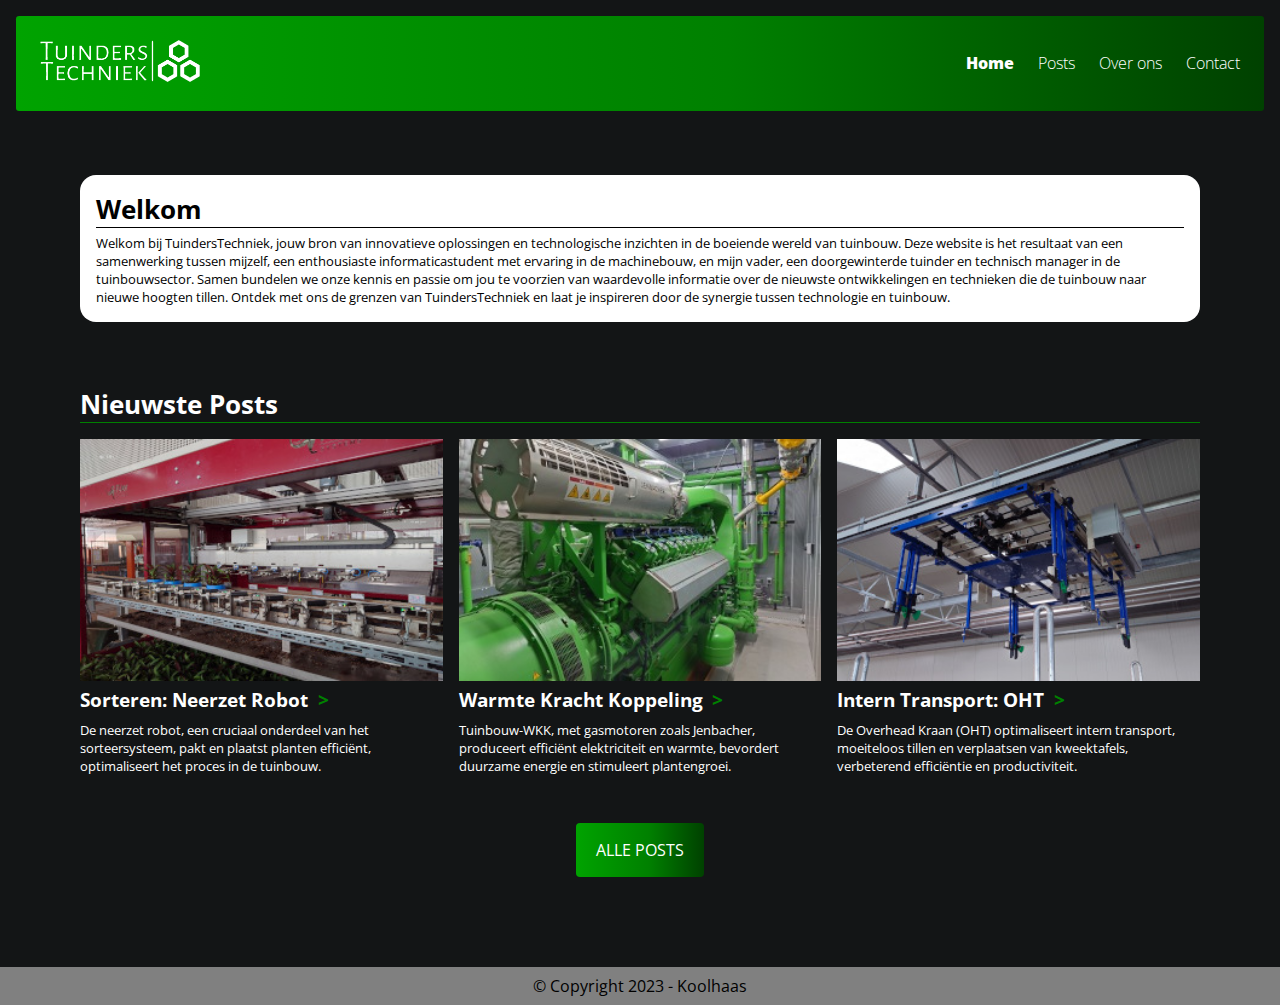
<file: site/index.html>
<!DOCTYPE html>
<html lang="nl">

<head>
    <meta charset="UTF-8">
    <meta name="viewport" content="width=device-width, initial-scale=1">
    <title>TuindersTechniek | Home</title>
    <link rel="shortcut icon" href="/site/assets/favicon.ico" type="image/x-icon">
    <link rel="stylesheet" href="/site/style/style.css">
    <link rel="preconnect" href="https://fonts.googleapis.com">
    <link rel="preconnect" href="https://fonts.gstatic.com" crossorigin>
    <link href="https://fonts.googleapis.com/css2?family=Open+Sans&display=swap" rel="stylesheet">
</head>

<body>
    <header>
        <figure>
            <a href="/site/">
                <img src="/site/assets/logo.png" alt="Tuinders Techniek">
            </a>
        </figure>

        <nav>
            <ul>
                <li><a href="/site/" class="current">Home</a></li>
                <li><a href="/site/posts/">Posts</a></li>
                <li><a href="/site/over-ons/">Over ons</a></li>
                <li><a href="/site/contact/">Contact</a></li>
            </ul>
        </nav>
    </header>


    <main>
        <section id="welkom" class="main_container">
            <article>
                <h3 class="underline_black">
                    Welkom
                </h3>
                <p>
                    Welkom bij TuindersTechniek, jouw bron van innovatieve oplossingen en technologische inzichten in de
                    boeiende wereld van tuinbouw. Deze website is het resultaat van een samenwerking tussen
                    mijzelf, een enthousiaste informaticastudent met ervaring in de machinebouw, en mijn vader, een
                    doorgewinterde tuinder en technisch manager in de tuinbouwsector. Samen bundelen we onze kennis en
                    passie om jou te voorzien van waardevolle informatie over de nieuwste ontwikkelingen en technieken
                    die de tuinbouw naar nieuwe hoogten tillen. Ontdek met ons de grenzen van TuindersTechniek en laat
                    je inspireren door de synergie tussen technologie en tuinbouw.
                </p>
            </article>
        </section>

        <section id="latest_posts" class="main_container">
            <h3 class="underline_green">
                Nieuwste Posts
            </h3>

            <section>
                <article>
                    <a href="/site/posts/sorteren/neerzet_robot/">
                        <figure>
                            <img src="/site/assets/sorteren_thumbnail.jpg" alt="Transportband met 4 transportschijven met elke een bromelia. Daar achter is een robot arm met grijpers.">
                        </figure>
                        <h3>
                            Sorteren: Neerzet Robot

                            <span class="link_arrow">
                                >
                            </span>
                        </h3>
                        <p>
                            De neerzet robot, een cruciaal onderdeel van het sorteersysteem, pakt en plaatst planten
                            efficiënt, optimaliseert het proces in de tuinbouw.
                        </p>
                    </a>
                </article>
                <article>
                    <a href="/site/posts/wkk/">
                        <figure>
                            <img src="/site/assets/wkk_thumbnail.jpg" alt="Een enorm grootte groene motor met een turbo waar Jenbacher op staat.">
                        </figure>
                        <h3>
                            Warmte Kracht Koppeling

                            <span class="link_arrow">
                                >
                            </span>
                        </h3>
                        <p>
                            Tuinbouw-WKK, met gasmotoren zoals Jenbacher, produceert efficiënt elektriciteit en warmte,
                            bevordert duurzame energie en stimuleert plantengroei.
                        </p>
                    </a>
                </article>
                <article>
                    <a href="/site/posts/transport/oht/">
                        <figure>
                            <img src="/site/assets/transport_thumbnail.jpg" alt="Blauwe kraan die over een rails rijd. De rails is gemonteerd aan het plafond. De kraan heeft geen kweektafel mee.">
                        </figure>
                        <h3>
                            Intern Transport: OHT

                            <span class="link_arrow">
                                >
                            </span>
                        </h3>
                        <p>
                            De Overhead Kraan (OHT) optimaliseert intern transport, moeiteloos tillen en verplaatsen van
                            kweektafels, verbeterend efficiëntie en productiviteit.
                        </p>
                    </a>
                </article>
            </section>

            <section class="btn">
                <a href="/site/posts/">
                    ALLE POSTS
                </a>
            </section>
        </section>


    </main>

    <footer>
        <p>
            &copy; Copyright 2023 - <!--Robin--> Koolhaas
        </p>
    </footer>
</body>

</html>
</file>
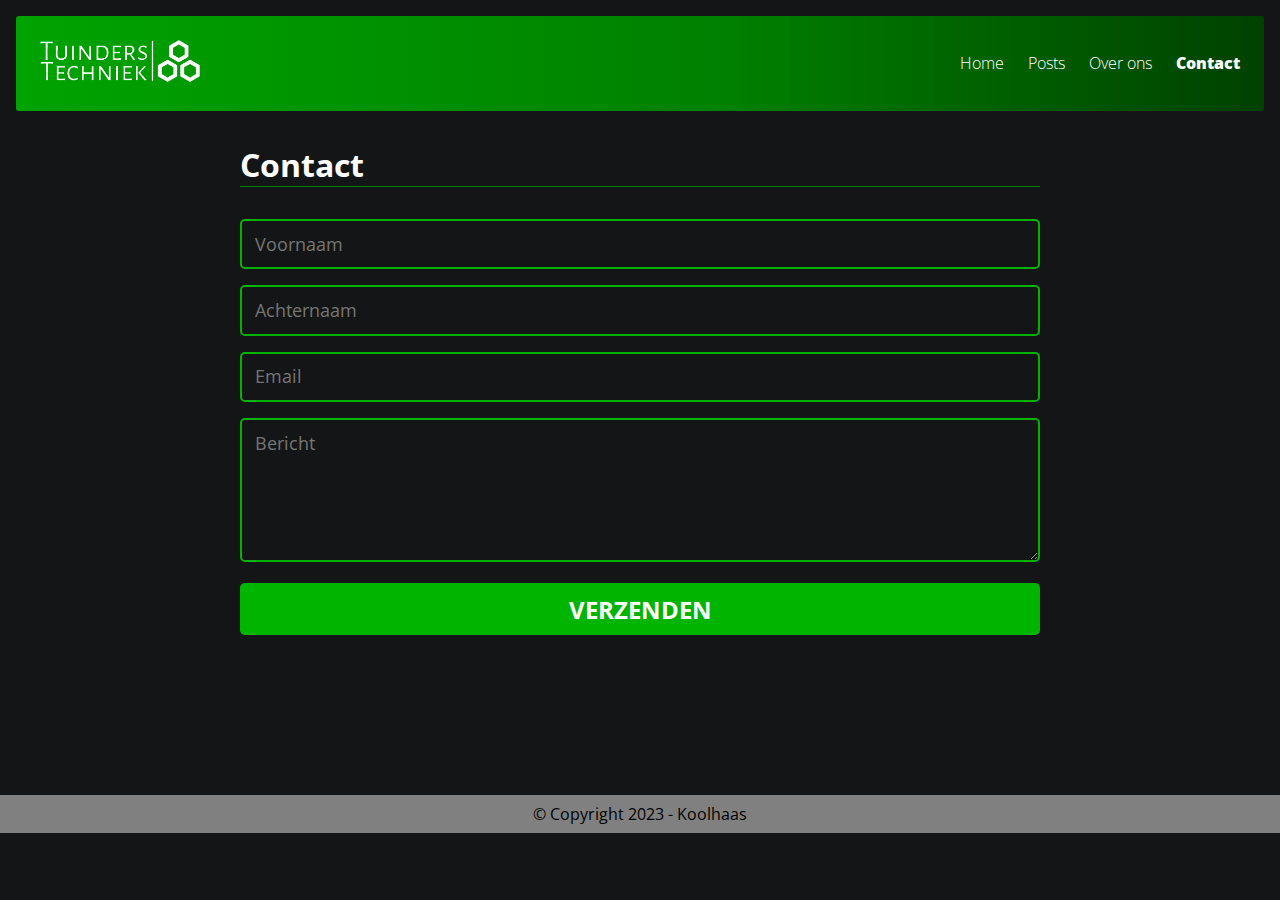
<file: site/contact/index.html>
<!DOCTYPE html>
<html lang="nl">

<head>
    <meta charset="UTF-8">
    <meta name="viewport" content="width=device-width, initial-scale=1.0">
    <title>TuindersTechniek | Contact</title>
    <link rel="shortcut icon" href="/site/assets/favicon.ico" type="image/x-icon">
    <link rel="stylesheet" href="/site/style/style.css">
    <link rel="preconnect" href="https://fonts.googleapis.com">
    <link rel="preconnect" href="https://fonts.gstatic.com" crossorigin>
    <link href="https://fonts.googleapis.com/css2?family=Open+Sans&display=swap" rel="stylesheet">
</head>

<body>
    <header>
        <figure>
            <a href="/site/">
                <img src="/site/assets/logo.png" alt="Tuinders Techniek">
            </a>
        </figure>

        <nav>
            <ul>
                <li><a href="/site/">Home</a></li>
                <li><a href="/site/posts/">Posts</a></li>
                <li><a href="/site/over-ons/">Over ons</a></li>
                <li><a href="/site/contact/" class="current">Contact</a></li>
            </ul>
        </nav>
    </header>

    <main>
        <section id="contact_form">
            <h2 class="underline_green">
                Contact
            </h2>

            <form action="/site/contact/index.html">
                <div>
                    <input title="Voornaam" type="text" placeholder="Voornaam" class="contact_input" required>
                </div>

                <div>
                    <input title="Achternaam" type="text" placeholder="Achternaam" class="contact_input" required>
                </div>

                <div>
                    <input title="Email" type="email" placeholder="Email" class="contact_input" required>
                </div>

                <div>
                    <textarea title="Bericht" placeholder="Bericht" class="contact_input" required></textarea>
                </div>

                <div>
                    <input type="submit" value="VERZENDEN">
                </div>
            </form>
        </section>
    </main>

    <footer>
        <p>
            &copy; Copyright 2023 - <!--Robin--> Koolhaas
        </p>
    </footer>
</body>

</html>
</file>
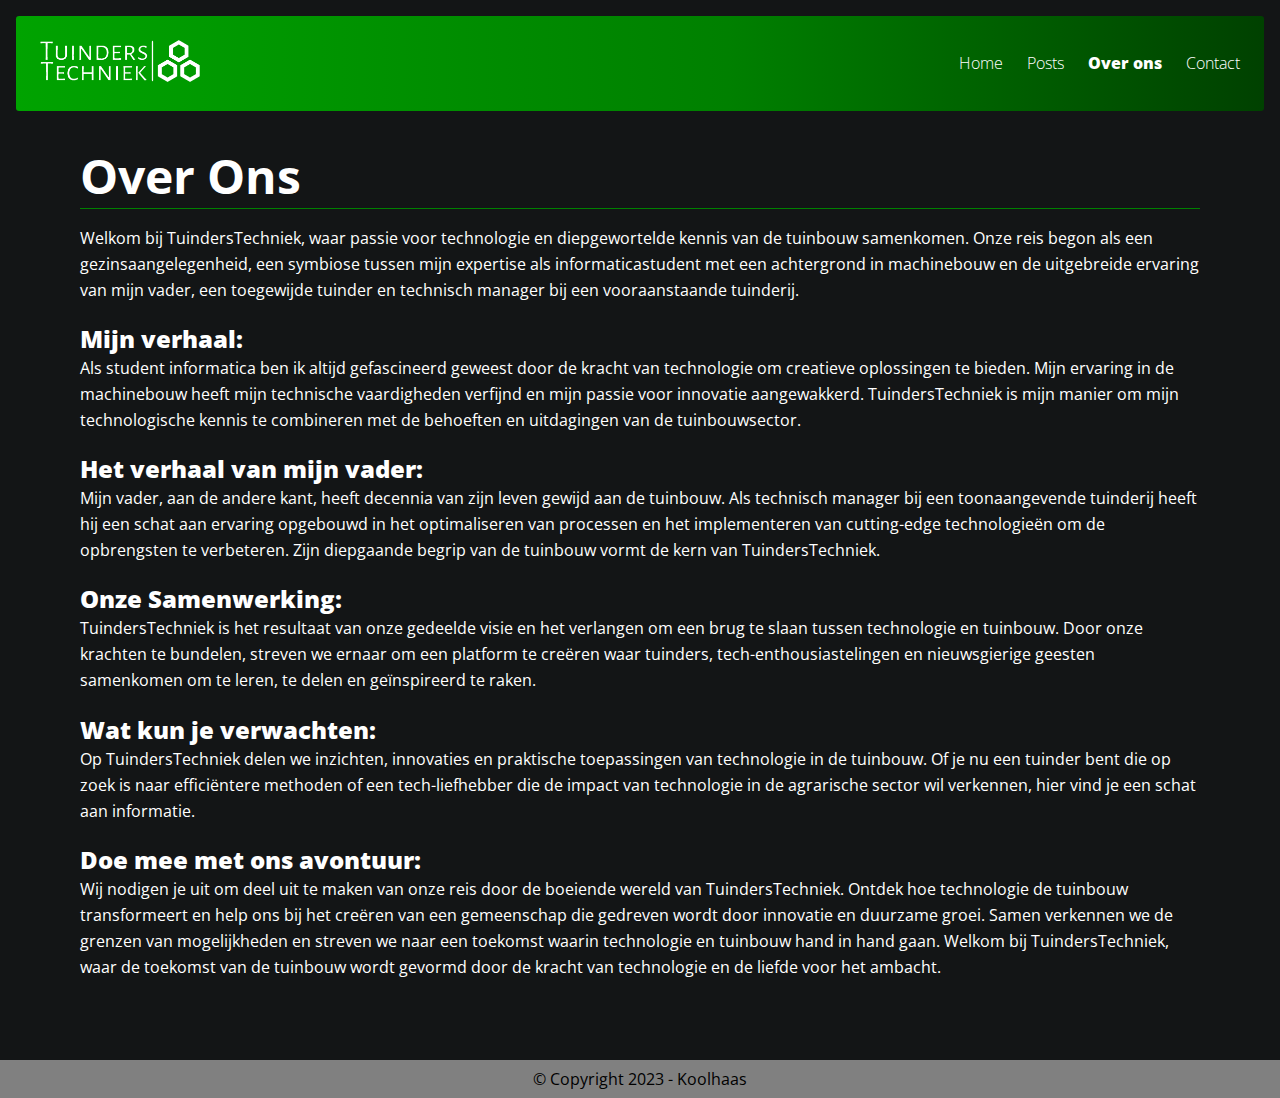
<file: site/over-ons/index.html>
<!DOCTYPE html>
<html lang="nl">

<head>
    <meta charset="UTF-8">
    <meta name="viewport" content="width=device-width, initial-scale=1.0">
    <title>TuindersTechniek | Over Ons</title>
    <link rel="shortcut icon" href="/site/assets/favicon.ico" type="image/x-icon">
    <link rel="stylesheet" href="/site/style/style.css">
    <link rel="preconnect" href="https://fonts.googleapis.com">
    <link rel="preconnect" href="https://fonts.gstatic.com" crossorigin>
    <link href="https://fonts.googleapis.com/css2?family=Open+Sans&display=swap" rel="stylesheet">
</head>

<body>
    <header>
        <figure>
            <a href="/site/">
                <img src="/site/assets/logo.png" alt="Tuinders Techniek">
            </a>
        </figure>

        <nav>
            <ul>
                <li><a href="/site/">Home</a></li>
                <li><a href="/site/posts/">Posts</a></li>
                <li><a href="/site/over-ons/" class="current">Over ons</a></li>
                <li><a href="/site/contact/">Contact</a></li>
            </ul>
        </nav>
    </header>

    <main>
        <article id="post" class="main_container">
            <h1 class="underline_green">
                Over Ons
            </h1>

            <p>
                Welkom bij TuindersTechniek, waar passie voor technologie en diepgewortelde kennis van de tuinbouw
                samenkomen. Onze reis begon als een gezinsaangelegenheid, een symbiose tussen mijn expertise als
                informaticastudent met een achtergrond in machinebouw en de uitgebreide ervaring van mijn vader, een
                toegewijde tuinder en technisch manager bij een vooraanstaande tuinderij.
            </p>
            <h3>
                Mijn verhaal:
            </h3>
            <p>
                Als student informatica ben ik altijd gefascineerd geweest door de kracht van technologie om creatieve
                oplossingen te bieden. Mijn ervaring in de machinebouw heeft mijn technische vaardigheden verfijnd en
                mijn passie voor innovatie aangewakkerd. TuindersTechniek is mijn manier om mijn technologische kennis
                te combineren met de behoeften en uitdagingen van de tuinbouwsector.
            </p>
            <h3>
                Het verhaal van mijn vader:
            </h3>
            <p>
                Mijn vader, aan de andere kant, heeft decennia van zijn leven gewijd aan de tuinbouw. Als technisch
                manager bij een toonaangevende tuinderij heeft hij een schat aan ervaring opgebouwd in het optimaliseren
                van processen en het implementeren van cutting-edge technologieën om de opbrengsten te verbeteren. Zijn
                diepgaande begrip van de tuinbouw vormt de kern van TuindersTechniek.
            </p>
            <h3>
                Onze Samenwerking:
            </h3>
            <p>
                TuindersTechniek is het resultaat van onze gedeelde visie en het verlangen om een brug te slaan tussen
                technologie en tuinbouw. Door onze krachten te bundelen, streven we ernaar om een platform te creëren
                waar tuinders, tech-enthousiastelingen en nieuwsgierige geesten samenkomen om te leren, te delen en
                geïnspireerd te raken.
            </p>
            <h3>
                Wat kun je verwachten:
            </h3>
            <p>
                Op TuindersTechniek delen we inzichten, innovaties en praktische toepassingen van technologie in de
                tuinbouw. Of je nu een tuinder bent die op zoek is naar efficiëntere methoden of een tech-liefhebber die
                de impact van technologie in de agrarische sector wil verkennen, hier vind je een schat aan informatie.
            </p>
            <h3>
                Doe mee met ons avontuur:
            </h3>
            <p>
                Wij nodigen je uit om deel uit te maken van onze reis door de boeiende wereld van TuindersTechniek.
                Ontdek hoe technologie de tuinbouw transformeert en help ons bij het creëren van een gemeenschap die
                gedreven wordt door innovatie en duurzame groei. Samen verkennen we de grenzen van mogelijkheden en
                streven we naar een toekomst waarin technologie en tuinbouw hand in hand gaan. Welkom bij
                TuindersTechniek, waar de toekomst van de tuinbouw wordt gevormd door de kracht van technologie en de
                liefde voor het ambacht.
            </p>
    </main>

    <footer>
        <p>
            &copy; Copyright 2023 - <!--Robin--> Koolhaas
        </p>
    </footer>
</body>

</html>
</file>
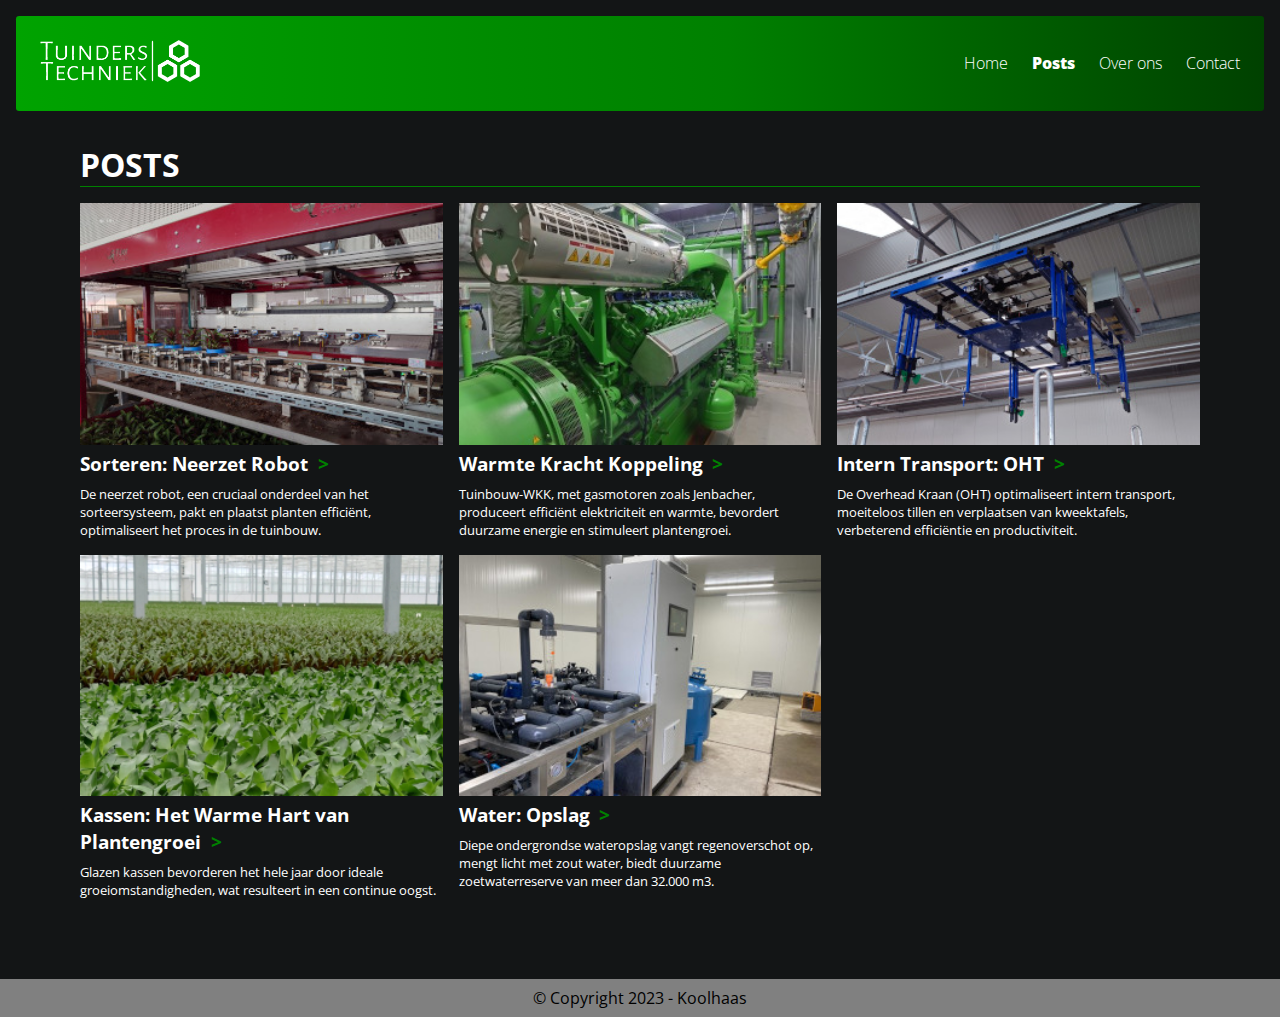
<file: site/posts/index.html>
<!DOCTYPE html>
<html lang="nl">

<head>
    <meta charset="UTF-8">
    <meta name="viewport" content="width=device-width, initial-scale=1.0">
    <title>TuindersTechniek | Posts</title>
    <link rel="shortcut icon" href="/site/assets/favicon.ico" type="image/x-icon">
    <link rel="stylesheet" href="/site/style/style.css">
    <link rel="preconnect" href="https://fonts.googleapis.com">
    <link rel="preconnect" href="https://fonts.gstatic.com" crossorigin>
    <link href="https://fonts.googleapis.com/css2?family=Open+Sans&display=swap" rel="stylesheet">
</head>

<body>
    <header>
        <figure>
            <a href="/site/">
                <img src="/site/assets/logo.png" alt="Tuinders Techniek">
            </a>
        </figure>

        <nav>
            <ul>
                <li><a href="/site/">Home</a></li>
                <li><a href="/site/posts/" class="current">Posts</a></li>
                <li><a href="/site/over-ons/">Over ons</a></li>
                <li><a href="/site/contact/">Contact</a></li>
            </ul>
        </nav>
    </header>

    <main>
        <section id="posts_container" class="main_container">
            <h2 class="underline_green">
                POSTS
            </h2>

            <section>
                <article>
                    <a href="/site/posts/sorteren/neerzet_robot/">
                        <figure>
                            <img src="/site/assets/sorteren_thumbnail.jpg" alt="Transportband met 4 transportschijven met elke een bromelia. Daar achter is een robot arm met grijpers.">
                        </figure>
                        <h3>
                            Sorteren: Neerzet Robot

                            <span class="link_arrow">
                                >
                            </span>
                        </h3>
                        <p>
                            De neerzet robot, een cruciaal onderdeel van het sorteersysteem, pakt en plaatst planten
                            efficiënt, optimaliseert het proces in de tuinbouw.
                        </p>
                    </a>
                </article>
                <article>
                    <a href="/site/posts/wkk/">
                        <figure>
                            <img src="/site/assets/wkk_thumbnail.jpg" alt="Een enorm grootte groene motor met een turbo waar Jenbacher op staat.">
                        </figure>
                        <h3>
                            Warmte Kracht Koppeling

                            <span class="link_arrow">
                                >
                            </span>
                        </h3>
                        <p>
                            Tuinbouw-WKK, met gasmotoren zoals Jenbacher, produceert efficiënt elektriciteit en warmte,
                            bevordert duurzame energie en stimuleert plantengroei.
                        </p>
                    </a>
                </article>
                <article>
                    <a href="/site/posts/transport/oht/">
                        <figure>
                            <img src="/site/assets/transport_thumbnail.jpg" alt="Blauwe kraan die over een rails rijd. De rails is gemonteerd aan het plafond. De kraan heeft geen kweektafel mee.">
                        </figure>
                        <h3>
                            Intern Transport: OHT

                            <span class="link_arrow">
                                >
                            </span>
                        </h3>
                        <p>
                            De Overhead Kraan (OHT) optimaliseert intern transport, moeiteloos tillen en verplaatsen van
                            kweektafels, verbeterend efficiëntie en productiviteit.
                        </p>
                    </a>
                </article>
                <article>
                    <a href="/site/posts/kas">
                        <figure>
                            <img src="/site/assets/kas_thumbnail.jpg" alt="Een kas met kweektafels waar meerdere soorten bromelia's staan.">
                        </figure>
                        <h3>
                            Kassen: Het Warme Hart van Plantengroei

                            <span class="link_arrow">
                                >
                            </span>
                        </h3>
                        <p>
                            Glazen kassen bevorderen het hele jaar door ideale groeiomstandigheden, wat resulteert in
                            een continue oogst.
                        </p>
                    </a>
                </article>
                <article>
                    <a href="/site/posts/water/opslag">
                        <figure>
                            <img src="/site/assets/water_opslag_thumbnail.jpg" alt="Buizen en bestuuringskast voor het water opslag systeem.">
                        </figure>
                        <h3>
                            Water: Opslag

                            <span class="link_arrow">
                                >
                            </span>
                        </h3>
                        <p>
                            Diepe ondergrondse wateropslag vangt regenoverschot op, mengt licht met zout water, biedt
                            duurzame zoetwaterreserve van meer dan 32.000 m3.
                        </p>
                    </a>
                </article>
                
            </section>
        </section>
    </main>

    <footer>
        <p>
            &copy; Copyright 2023 - <!--Robin--> Koolhaas
        </p>
    </footer>
</body>

</html>
</file>
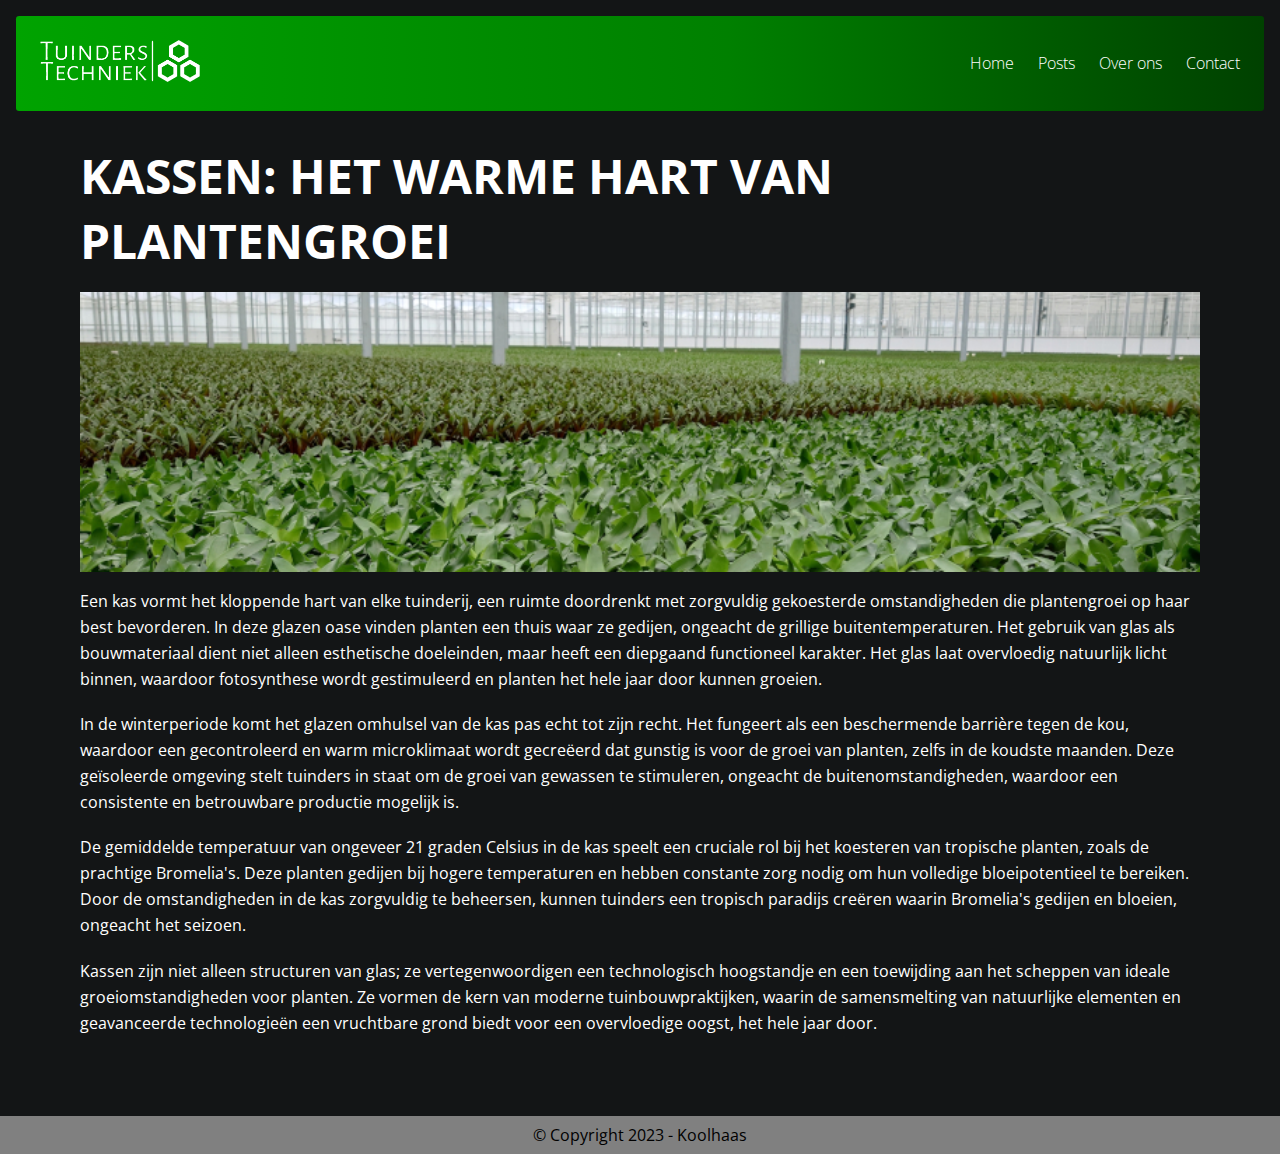
<file: site/posts/kas/index.html>
<!DOCTYPE html>
<html lang="nl">

<head>
    <meta charset="UTF-8">
    <meta name="viewport" content="width=device-width, initial-scale=1.0">
    <title>TuindersTechniek | Kassen</title>
    <link rel="shortcut icon" href="/site/assets/favicon.ico" type="image/x-icon">
    <link rel="stylesheet" href="/site/style/style.css">
    <link rel="preconnect" href="https://fonts.googleapis.com">
    <link rel="preconnect" href="https://fonts.gstatic.com" crossorigin>
    <link href="https://fonts.googleapis.com/css2?family=Open+Sans&display=swap" rel="stylesheet">
</head>

<body>
    <header>
        <figure>
            <a href="/site/">
                <img src="/site/assets/logo.png" alt="Tuinders Techniek">
            </a>
        </figure>

        <nav>
            <ul>
                <li><a href="/site/">Home</a></li>
                <li><a href="/site/posts/">Posts</a></li>
                <li><a href="/site/over-ons/">Over ons</a></li>
                <li><a href="/site/contact/">Contact</a></li>
            </ul>
        </nav>
    </header>

    <main>
        <article id="post" class="main_container">
            <h1>
                KASSEN: HET WARME HART VAN PLANTENGROEI
            </h1>

            <figure>
                <img class="hero" src="/site/assets/kas_hero.jpg" alt="Een kas met kweektafels waar meerdere soorten bromelia's staan.">
            </figure>

            <p>
                Een kas vormt het kloppende hart van elke tuinderij, een ruimte doordrenkt met zorgvuldig gekoesterde
                omstandigheden die plantengroei op haar best bevorderen. In deze glazen oase vinden planten een thuis
                waar ze gedijen, ongeacht de grillige buitentemperaturen. Het gebruik van glas als bouwmateriaal dient
                niet alleen esthetische doeleinden, maar heeft een diepgaand functioneel karakter. Het glas laat
                overvloedig natuurlijk licht binnen, waardoor fotosynthese wordt gestimuleerd en planten het hele jaar
                door kunnen groeien.
            </p>
            <p>
                In de winterperiode komt het glazen omhulsel van de kas pas echt tot zijn recht. Het fungeert als een
                beschermende barrière tegen de kou, waardoor een gecontroleerd en warm microklimaat wordt gecreëerd dat
                gunstig is voor de groei van planten, zelfs in de koudste maanden. Deze geïsoleerde omgeving stelt
                tuinders in staat om de groei van gewassen te stimuleren, ongeacht de buitenomstandigheden, waardoor een
                consistente en betrouwbare productie mogelijk is.
            </p>
            <p>
                De gemiddelde temperatuur van ongeveer 21 graden Celsius in de kas speelt een cruciale rol bij het
                koesteren van tropische planten, zoals de prachtige Bromelia's. Deze planten gedijen bij hogere
                temperaturen en hebben constante zorg nodig om hun volledige bloeipotentieel te bereiken. Door de
                omstandigheden in de kas zorgvuldig te beheersen, kunnen tuinders een tropisch paradijs creëren waarin
                Bromelia's gedijen en bloeien, ongeacht het seizoen.
            </p>
            <p>
                Kassen zijn niet alleen structuren van glas; ze vertegenwoordigen een technologisch hoogstandje en een
                toewijding aan het scheppen van ideale groeiomstandigheden voor planten. Ze vormen de kern van moderne
                tuinbouwpraktijken, waarin de samensmelting van natuurlijke elementen en geavanceerde technologieën een
                vruchtbare grond biedt voor een overvloedige oogst, het hele jaar door.
            </p>
        </article>
    </main>

    <footer>
        <p>
            &copy; Copyright 2023 - <!--Robin--> Koolhaas
        </p>
    </footer>
</body>

</html>
</file>
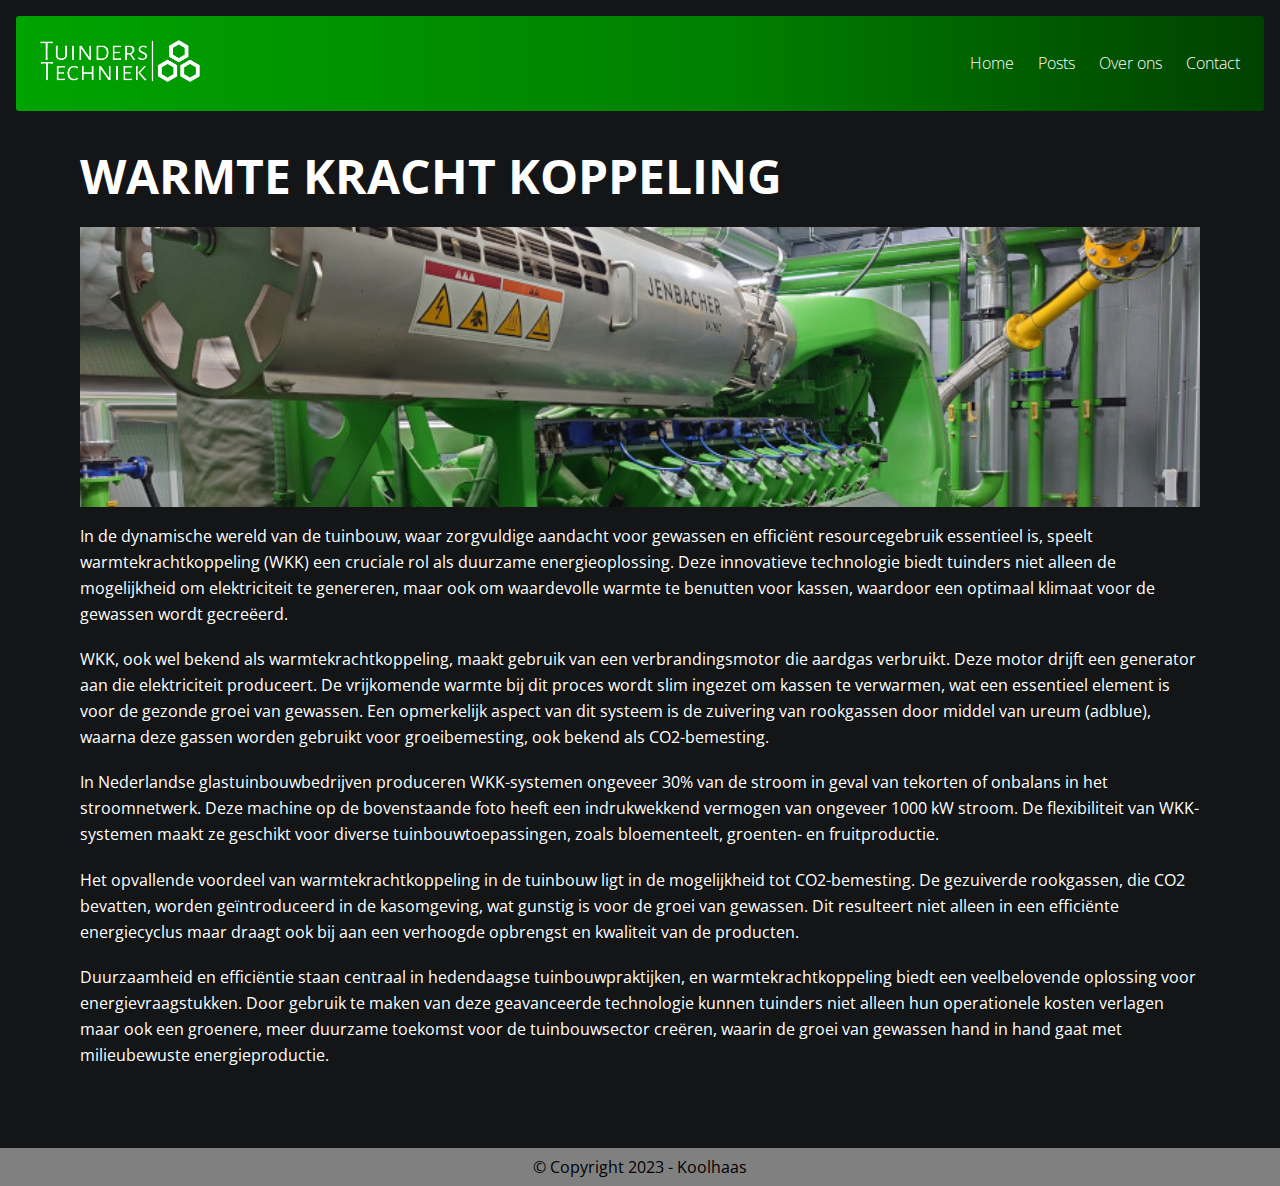
<file: site/posts/wkk/index.html>
<!DOCTYPE html>
<html lang="nl">

<head>
    <meta charset="UTF-8">
    <meta name="viewport" content="width=device-width, initial-scale=1.0">
    <title>TuindersTechniek | Warmtekrachtkoppeling</title>
    <link rel="shortcut icon" href="/site/assets/favicon.ico" type="image/x-icon">
    <link rel="stylesheet" href="/site/style/style.css">
    <link rel="preconnect" href="https://fonts.googleapis.com">
    <link rel="preconnect" href="https://fonts.gstatic.com" crossorigin>
    <link href="https://fonts.googleapis.com/css2?family=Open+Sans&display=swap" rel="stylesheet">
</head>

<body>
    <header>
        <figure>
            <a href="/site/">
                <img src="/site/assets/logo.png" alt="Tuinders Techniek">
            </a>
        </figure>

        <nav>
            <ul>
                <li><a href="/site/">Home</a></li>
                <li><a href="/site/posts/">Posts</a></li>
                <li><a href="/site/over-ons/">Over ons</a></li>
                <li><a href="/site/contact/">Contact</a></li>
            </ul>
        </nav>
    </header>

    <main>
        <article id="post" class="main_container">
            <h1>
                WARMTE KRACHT KOPPELING
            </h1>

            <figure>
                <img class="hero" src="/site/assets/wkk_hero.jpg" alt="Een enorm grootte groene motor met een turbo waar Jenbacher op staat.">
            </figure>

            <p>
                In de dynamische wereld van de tuinbouw, waar zorgvuldige aandacht voor gewassen en efficiënt
                resourcegebruik essentieel is, speelt warmtekrachtkoppeling (WKK) een cruciale rol als duurzame
                energieoplossing. Deze innovatieve technologie biedt tuinders niet alleen de mogelijkheid om
                elektriciteit te genereren, maar ook om waardevolle warmte te benutten voor kassen, waardoor een
                optimaal klimaat voor de gewassen wordt gecreëerd.
            </p>
            <p>
                WKK, ook wel bekend als warmtekrachtkoppeling, maakt gebruik van een verbrandingsmotor die aardgas
                verbruikt. Deze motor drijft een generator aan die elektriciteit produceert. De vrijkomende warmte bij
                dit proces wordt slim ingezet om kassen te verwarmen, wat een essentieel element is voor de gezonde
                groei van gewassen. Een opmerkelijk aspect van dit systeem is de zuivering van rookgassen door middel
                van ureum (adblue), waarna deze gassen worden gebruikt voor groeibemesting, ook bekend als
                CO2-bemesting.
            </p>
            <p>
                In Nederlandse glastuinbouwbedrijven produceren WKK-systemen ongeveer 30% van de stroom in geval van
                tekorten of onbalans in het stroomnetwerk. Deze machine op de bovenstaande foto heeft een indrukwekkend
                vermogen van ongeveer 1000 kW stroom. De flexibiliteit van WKK-systemen maakt ze geschikt voor diverse
                tuinbouwtoepassingen, zoals bloementeelt, groenten- en fruitproductie.
            </p>
            <p>
                Het opvallende voordeel van warmtekrachtkoppeling in de tuinbouw ligt in de mogelijkheid tot
                CO2-bemesting. De gezuiverde rookgassen, die CO2 bevatten, worden geïntroduceerd in de kasomgeving, wat
                gunstig is voor de groei van gewassen. Dit resulteert niet alleen in een efficiënte energiecyclus maar
                draagt ook bij aan een verhoogde opbrengst en kwaliteit van de producten.
            </p>
            <p>
                Duurzaamheid en efficiëntie staan centraal in hedendaagse tuinbouwpraktijken, en warmtekrachtkoppeling
                biedt een veelbelovende oplossing voor energievraagstukken. Door gebruik te maken van deze geavanceerde
                technologie kunnen tuinders niet alleen hun operationele kosten verlagen maar ook een groenere, meer
                duurzame toekomst voor de tuinbouwsector creëren, waarin de groei van gewassen hand in hand gaat met
                milieubewuste energieproductie.
            </p>
        </article>
    </main>

    <footer>
        <p>
            &copy; Copyright 2023 - <!--Robin--> Koolhaas
        </p>
    </footer>
</body>

</html>
</file>
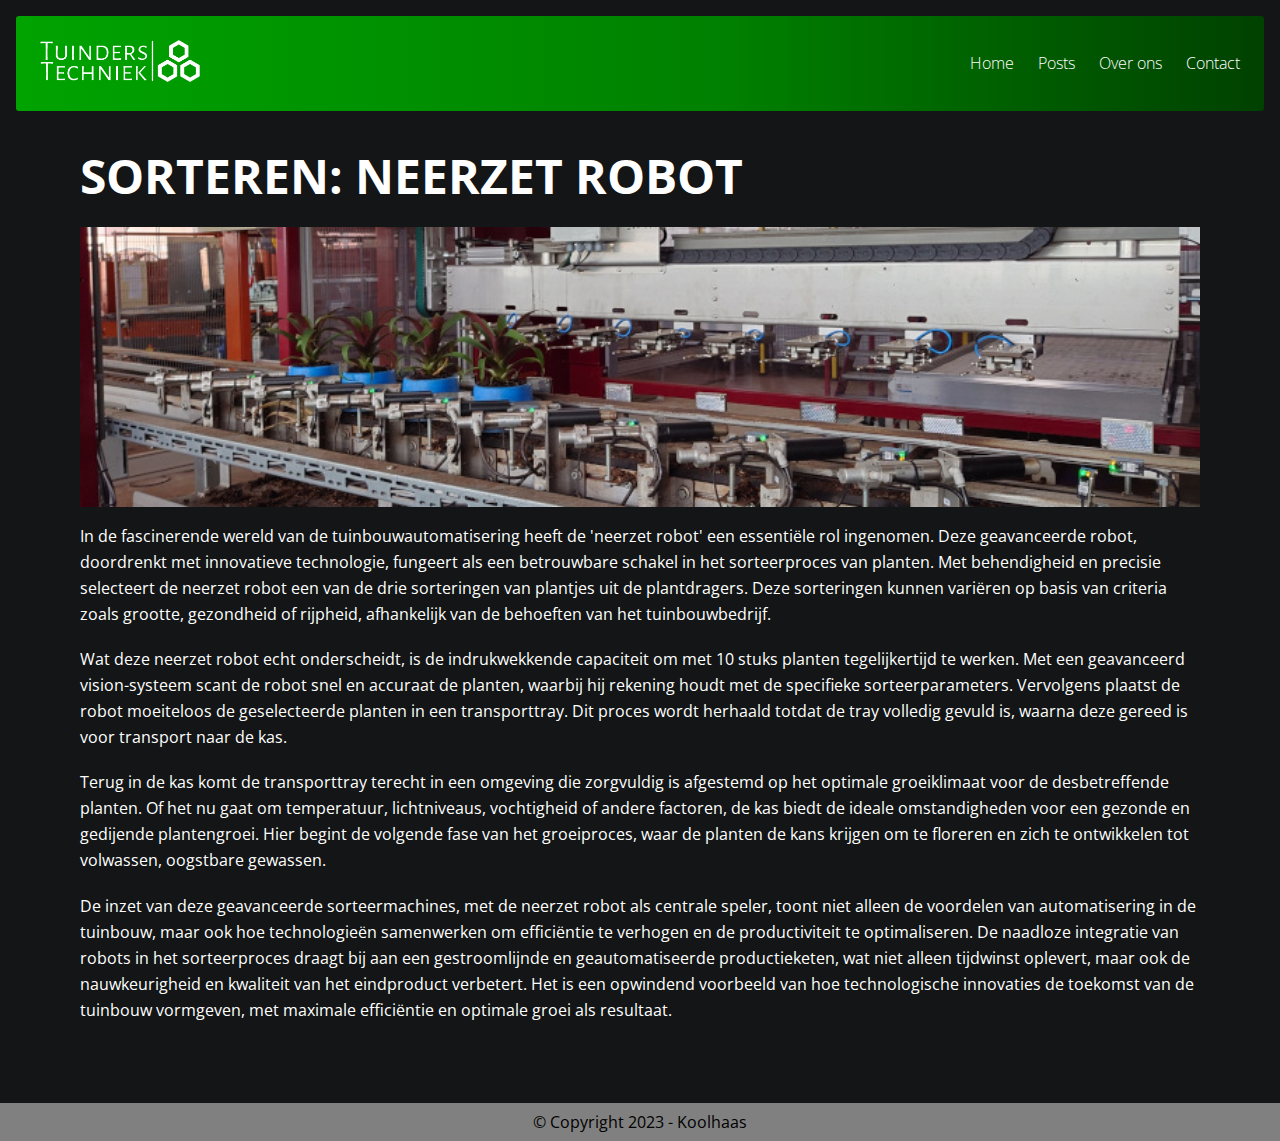
<file: site/posts/sorteren/neerzet_robot/index.html>
<!DOCTYPE html>
<html lang="nl">

<head>
    <meta charset="UTF-8">
    <meta name="viewport" content="width=device-width, initial-scale=1.0">
    <title>TuindersTechniek | Sorteren: Neerzet Robot</title>
    <link rel="shortcut icon" href="/site/assets/favicon.ico" type="image/x-icon">
    <link rel="stylesheet" href="/site/style/style.css">
    <link rel="preconnect" href="https://fonts.googleapis.com">
    <link rel="preconnect" href="https://fonts.gstatic.com" crossorigin>
    <link href="https://fonts.googleapis.com/css2?family=Open+Sans&display=swap" rel="stylesheet">
</head>

<body>
    <header>
        <figure>
            <a href="/site/">
                <img src="/site/assets/logo.png" alt="Tuinders Techniek">
            </a>
        </figure>

        <nav>
            <ul>
                <li><a href="/site/">Home</a></li>
                <li><a href="/site/posts/">Posts</a></li>
                <li><a href="/site/over-ons/">Over ons</a></li>
                <li><a href="/site/contact/">Contact</a></li>
            </ul>
        </nav>
    </header>

    <main>
        <article id="post" class="main_container">
            <h1>
                SORTEREN: NEERZET ROBOT
            </h1>

            <figure>
                <img class="hero" src="/site/assets/sorteren_hero.jpg" alt="Transportband met 4 transportschijven met elke een bromelia. Daar achter is een robot arm met grijpers.">
            </figure>

            <p>
                In de fascinerende wereld van de tuinbouwautomatisering heeft de 'neerzet robot' een essentiële rol
                ingenomen. Deze geavanceerde robot, doordrenkt met innovatieve technologie, fungeert als een betrouwbare
                schakel in het sorteerproces van planten. Met behendigheid en precisie selecteert de neerzet robot een
                van de drie sorteringen van plantjes uit de plantdragers. Deze sorteringen kunnen variëren op basis van
                criteria zoals grootte, gezondheid of rijpheid, afhankelijk van de behoeften van het tuinbouwbedrijf.
            </p>
            <p>
                Wat deze neerzet robot echt onderscheidt, is de indrukwekkende capaciteit om met 10 stuks planten
                tegelijkertijd te werken. Met een geavanceerd vision-systeem scant de robot snel en accuraat de planten,
                waarbij hij rekening houdt met de specifieke sorteerparameters. Vervolgens plaatst de robot moeiteloos
                de geselecteerde planten in een transporttray. Dit proces wordt herhaald totdat de tray volledig gevuld
                is, waarna deze gereed is voor transport naar de kas.
            </p>
            <p>
                Terug in de kas komt de transporttray terecht in een omgeving die zorgvuldig is afgestemd op het
                optimale groeiklimaat voor de desbetreffende planten. Of het nu gaat om temperatuur, lichtniveaus,
                vochtigheid of andere factoren, de kas biedt de ideale omstandigheden voor een gezonde en gedijende
                plantengroei. Hier begint de volgende fase van het groeiproces, waar de planten de kans krijgen om te
                floreren en zich te ontwikkelen tot volwassen, oogstbare gewassen.
            </p>
            <p>
                De inzet van deze geavanceerde sorteermachines, met de neerzet robot als centrale speler, toont niet
                alleen de voordelen van automatisering in de tuinbouw, maar ook hoe technologieën samenwerken om
                efficiëntie te verhogen en de productiviteit te optimaliseren. De naadloze integratie van robots in het
                sorteerproces draagt bij aan een gestroomlijnde en geautomatiseerde productieketen, wat niet alleen
                tijdwinst oplevert, maar ook de nauwkeurigheid en kwaliteit van het eindproduct verbetert. Het is een
                opwindend voorbeeld van hoe technologische innovaties de toekomst van de tuinbouw vormgeven, met
                maximale efficiëntie en optimale groei als resultaat.
            </p>
        </article>
    </main>

    <footer>
        <p>
            &copy; Copyright 2023 - <!--Robin--> Koolhaas
        </p>
    </footer>
</body>

</html>
</file>
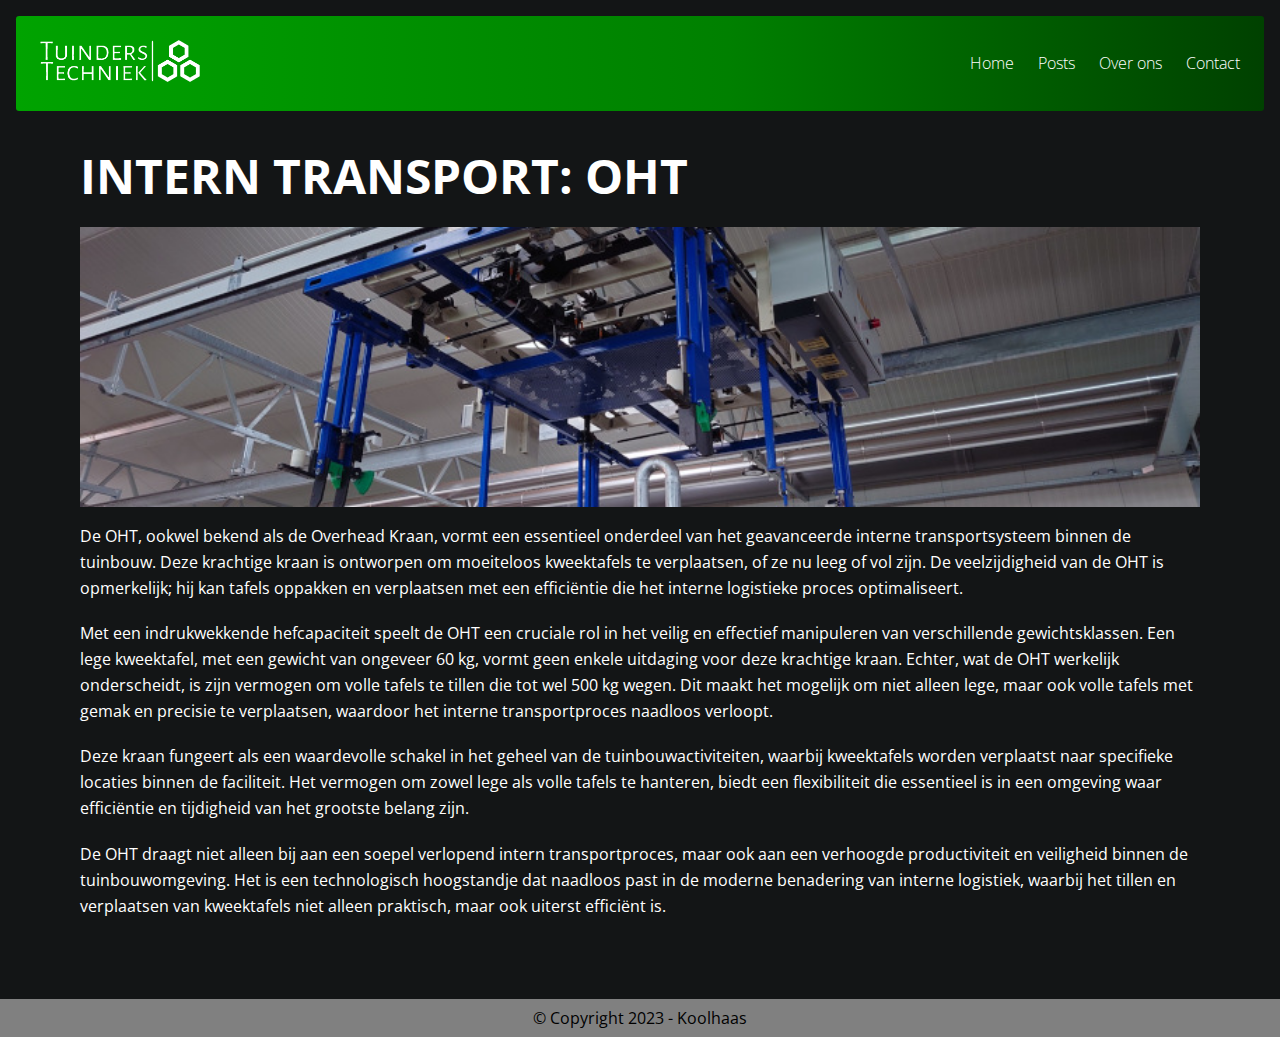
<file: site/posts/transport/oht/index.html>
<!DOCTYPE html>
<html lang="nl">

<head>
    <meta charset="UTF-8">
    <meta name="viewport" content="width=device-width, initial-scale=1.0">
    <title>TuindersTechniek | Transport: OHT</title>
    <link rel="shortcut icon" href="/site/assets/favicon.ico" type="image/x-icon">
    <link rel="stylesheet" href="/site/style/style.css">
    <link rel="preconnect" href="https://fonts.googleapis.com">
    <link rel="preconnect" href="https://fonts.gstatic.com" crossorigin>
    <link href="https://fonts.googleapis.com/css2?family=Open+Sans&display=swap" rel="stylesheet">
</head>

<body>
    <header>
        <figure>
            <a href="/site/">
                <img src="/site/assets/logo.png" alt="Tuinders Techniek">
            </a>
        </figure>

        <nav>
            <ul>
                <li><a href="/site/">Home</a></li>
                <li><a href="/site/posts/">Posts</a></li>
                <li><a href="/site/over-ons/">Over ons</a></li>
                <li><a href="/site/contact/">Contact</a></li>
            </ul>
        </nav>
    </header>

    <main>
        <article id="post" class="main_container">
            <h1>
                INTERN TRANSPORT: OHT
            </h1>

            <figure>
                <img class="hero" src="/site/assets/transport_hero.jpg" alt="Blauwe kraan die over een rails rijd. De rails is gemonteerd aan het plafond. De kraan heeft geen kweektafel mee.">
            </figure>

            <p>
                De OHT, ookwel bekend als de Overhead Kraan, vormt een essentieel onderdeel van het geavanceerde interne
                transportsysteem binnen de tuinbouw. Deze krachtige kraan is ontworpen om moeiteloos kweektafels te
                verplaatsen, of ze nu leeg of vol zijn. De veelzijdigheid van de OHT is opmerkelijk; hij kan tafels
                oppakken en verplaatsen met een efficiëntie die het interne logistieke proces optimaliseert.
            </p>
            <p>
                Met een indrukwekkende hefcapaciteit speelt de OHT een cruciale rol in het veilig en effectief
                manipuleren van verschillende gewichtsklassen. Een lege kweektafel, met een gewicht van ongeveer 60 kg,
                vormt geen enkele uitdaging voor deze krachtige kraan. Echter, wat de OHT werkelijk onderscheidt, is
                zijn vermogen om volle tafels te tillen die tot wel 500 kg wegen. Dit maakt het mogelijk om niet alleen
                lege, maar ook volle tafels met gemak en precisie te verplaatsen, waardoor het interne transportproces
                naadloos verloopt.
            </p>
            <p>
                Deze kraan fungeert als een waardevolle schakel in het geheel van de tuinbouwactiviteiten, waarbij
                kweektafels worden verplaatst naar specifieke locaties binnen de faciliteit. Het vermogen om zowel lege
                als volle tafels te hanteren, biedt een flexibiliteit die essentieel is in een omgeving waar efficiëntie
                en tijdigheid van het grootste belang zijn.
            </p>
            <p>
                De OHT draagt niet alleen bij aan een soepel verlopend intern transportproces, maar ook aan een
                verhoogde productiviteit en veiligheid binnen de tuinbouwomgeving. Het is een technologisch hoogstandje
                dat naadloos past in de moderne benadering van interne logistiek, waarbij het tillen en verplaatsen van
                kweektafels niet alleen praktisch, maar ook uiterst efficiënt is.
            </p>
        </article>
    </main>

    <footer>
        <p>
            &copy; Copyright 2023 - <!--Robin--> Koolhaas
        </p>
    </footer>
</body>

</html>
</file>
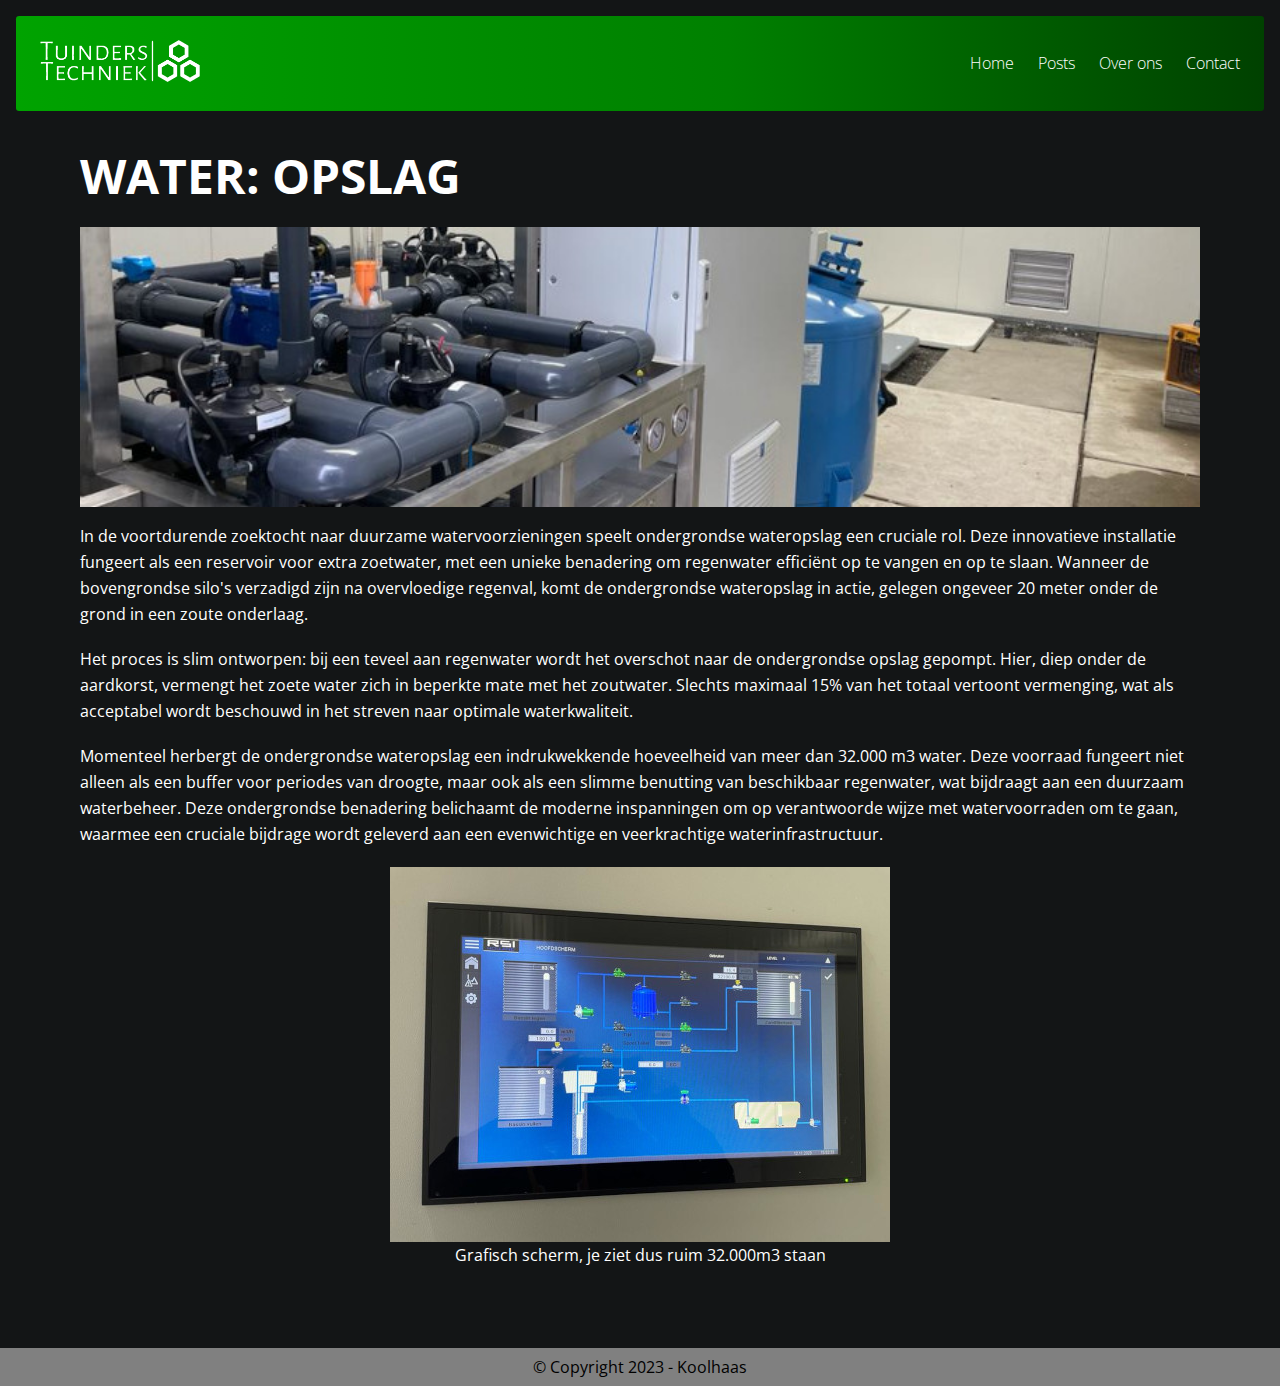
<file: site/posts/water/opslag/index.html>
<!DOCTYPE html>
<html lang="nl">

<head>
    <meta charset="UTF-8">
    <meta name="viewport" content="width=device-width, initial-scale=1.0">
    <title>TuindersTechniek | Water: Opslag</title>
    <link rel="shortcut icon" href="/site/assets/favicon.ico" type="image/x-icon">
    <link rel="stylesheet" href="/site/style/style.css">
    <link rel="preconnect" href="https://fonts.googleapis.com">
    <link rel="preconnect" href="https://fonts.gstatic.com" crossorigin>
    <link href="https://fonts.googleapis.com/css2?family=Open+Sans&display=swap" rel="stylesheet">
</head>

<body>
    <header>
        <figure>
            <a href="/site/">
                <img src="/site/assets/logo.png" alt="Tuinders Techniek">
            </a>
        </figure>

        <nav>
            <ul>
                <li><a href="/site/">Home</a></li>
                <li><a href="/site/posts/">Posts</a></li>
                <li><a href="/site/over-ons/">Over ons</a></li>
                <li><a href="/site/contact/">Contact</a></li>
            </ul>
        </nav>
    </header>

    <main>
        <article id="post" class="main_container">
            <h1>
                WATER: OPSLAG
            </h1>

            <figure>
                <img class="hero" src="/site/assets/water_opslag_hero.jpg" alt="Buizen en bestuuringskast voor het water opslag systeem.">
            </figure>

            <p>
                In de voortdurende zoektocht naar duurzame watervoorzieningen speelt ondergrondse wateropslag een
                cruciale rol. Deze innovatieve installatie fungeert als een reservoir voor extra zoetwater, met een
                unieke benadering om regenwater efficiënt op te vangen en op te slaan. Wanneer de bovengrondse silo's
                verzadigd zijn na overvloedige regenval, komt de ondergrondse wateropslag in actie, gelegen ongeveer 20
                meter onder de grond in een zoute onderlaag.
            </p>
            <p>
                Het proces is slim ontworpen: bij een teveel aan regenwater wordt het overschot naar de ondergrondse
                opslag gepompt. Hier, diep onder de aardkorst, vermengt het zoete water zich in beperkte mate met het
                zoutwater. Slechts maximaal 15% van het totaal vertoont vermenging, wat als acceptabel wordt beschouwd
                in het streven naar optimale waterkwaliteit.
            </p>
            <p>
                Momenteel herbergt de ondergrondse wateropslag een indrukwekkende hoeveelheid van meer dan 32.000 m3
                water. Deze voorraad fungeert niet alleen als een buffer voor periodes van droogte, maar ook als een
                slimme benutting van beschikbaar regenwater, wat bijdraagt aan een duurzaam waterbeheer. Deze
                ondergrondse benadering belichaamt de moderne inspanningen om op verantwoorde wijze met watervoorraden
                om te gaan, waarmee een cruciale bijdrage wordt geleverd aan een evenwichtige en veerkrachtige
                waterinfrastructuur.
            </p>

            <figure>
                <img src="/site/assets/water_opslag_img1.jpg" alt="Een computerscherm met figuren die refereren naar diverse onderdelen in het oplsag systeem.">
            </figure>

            <p class="centered">
                Grafisch scherm, je ziet dus ruim 32.000m3 staan
            </p>
        </article>
    </main>

    <footer>
        <p>
            &copy; Copyright 2023 - <!--Robin--> Koolhaas
        </p>
    </footer>
</body>

</html>
</file>
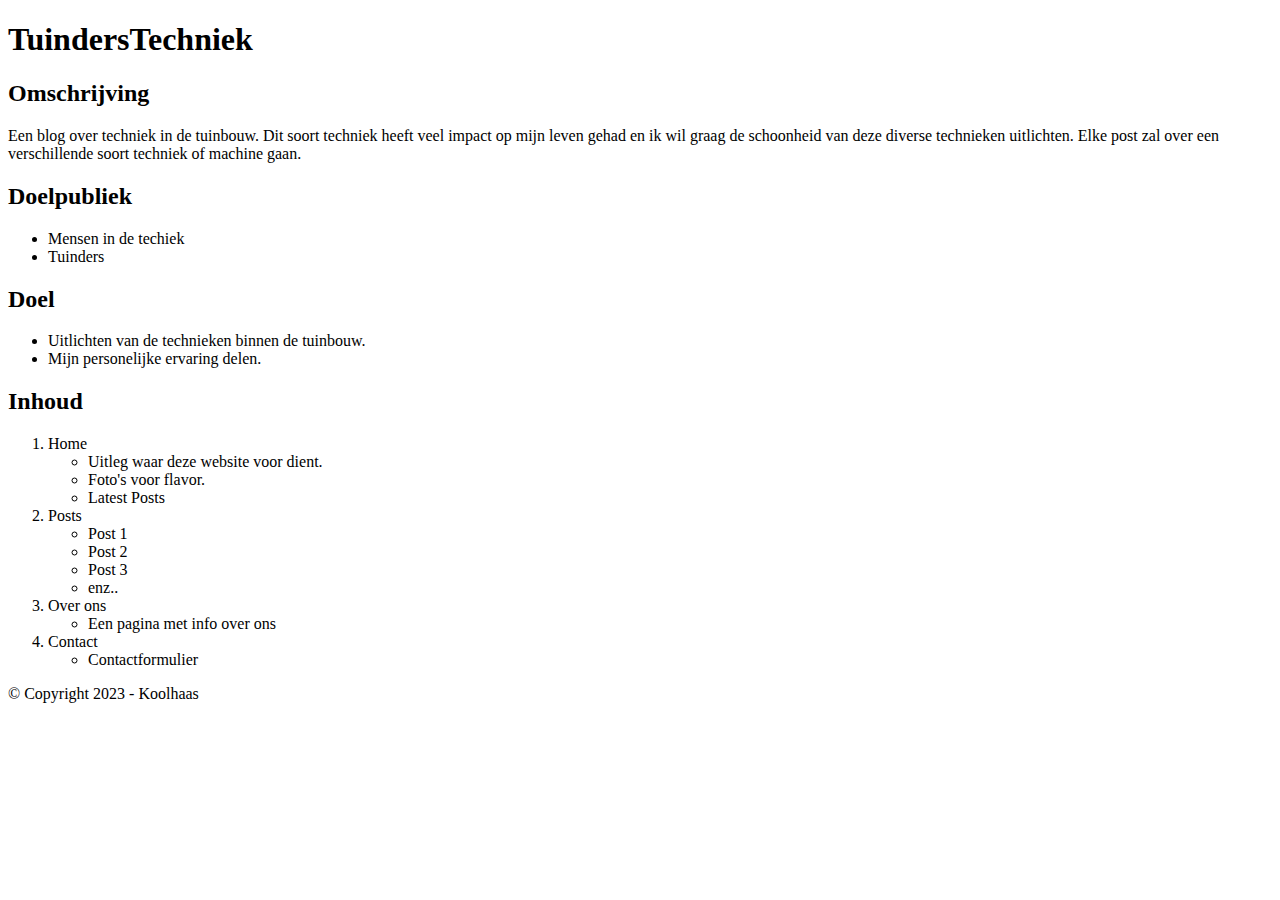
<file: sitespec.html>
<!DOCTYPE html>
<html lang="nl">

<head>
    <meta charset="UTF-8">
    <meta name="viewport" content="width=device-width, initial-scale=1.0">
    <title>TuindersTechniek | Sitespec</title>
</head>

<body>
    <header>
        <h1>TuindersTechniek</h1>
    </header>

    <main>
        <article>
            <h2>Omschrijving</h2>
            <p>Een blog over techniek in de tuinbouw. Dit soort techniek heeft veel impact op mijn leven gehad en ik
                wil graag de schoonheid van deze diverse technieken uitlichten. Elke post zal over een verschillende
                soort techniek of machine gaan.</p>

            <h2>Doelpubliek</h2>
            <ul>
                <li>Mensen in de techiek</li>
                <li>Tuinders</li>
            </ul>

            <h2>Doel</h2>
            <ul>
                <li>Uitlichten van de technieken binnen de tuinbouw.</li>
                <li>Mijn personelijke ervaring delen.</li>
            </ul>
            <h2>Inhoud</h2>
            <ol>
                <li>Home<ul>
                        <li>Uitleg waar deze website voor dient.</li>
                        <li>Foto's voor flavor.</li>
                        <li>Latest Posts</li>
                    </ul>
                </li>
                <li>Posts<ul>
                        <li>Post 1</li>
                        <li>Post 2</li>
                        <li>Post 3</li>
                        <li>enz..</li>
                    </ul>
                </li>
                <li>Over ons<ul>
                        <li>Een pagina met info over ons</li>
                    </ul>
                </li>
                <li>Contact<ul>
                        <li>Contactformulier</li>
                    </ul>
                </li>
            </ol>
        </article>
    </main>

    <footer>
        <p>
            &copy; Copyright 2023 - <!--Robin--> Koolhaas
        </p>
    </footer>
</body>

</html>
</file>
<file: site/style/style.css>
* {
  padding: 0;
  margin: 0;
  font-family: "Open Sans", sans-serif;
  min-width: 0px;
}

a {
  text-decoration: none;
  color: #ffffff;
}

body {
  background-color: #131516;
}

h1 {
  font-size: 3rem;
}

h2 {
  font-size: 2rem;
}

h3 {
  font-size: 1.63rem;
}

p {
  font-size: 1rem;
}

.centered {
  text-align: center;
}

.underline_green {
  border-bottom: 0.1rem solid #008000;
}

.underline_black {
  border-bottom: 0.1rem solid #000000;
}

.current {
  font-weight: 900;
}

.main_container {
  margin-left: auto;
  margin-right: auto;
  padding-left: 2rem;
  padding-right: 2rem;
  max-width: 70rem;
}

.hero {
  width: 100%;
  margin-bottom: 1rem;
}

.link_arrow {
  color: #008000;
  margin-left: 0.3rem;
}

.btn {
  display: flex;
  justify-content: center;
}
.btn a {
  margin-top: 3rem;
  padding: 1rem;
  width: 6rem;
  text-align: center;
  background: #00a300;
  background: linear-gradient(90deg, #00a300 0%, #008000 57%, #004100 100%);
  border-radius: 0.25rem;
  transition: 0.3s;
}
.btn a:hover {
  opacity: 0.8;
}

@media screen and (max-width: 600px) {
  header {
    flex-direction: column;
    padding-bottom: 1rem;
  }
  header nav ul {
    margin-right: 0 !important;
  }
  #latest_posts section {
    flex-wrap: wrap;
  }
  #posts_container section {
    grid-template-columns: 1fr !important;
  }
}
header {
  margin: 1rem;
  height: -moz-fit-content;
  height: fit-content;
  background: #00a300;
  background: linear-gradient(90deg, #00a300 0%, #008000 57%, #004100 100%);
  display: flex;
  justify-content: space-between;
  align-items: center;
  font-size: 1rem;
  border-radius: 0.2rem;
  font-weight: 100;
}
header nav ul {
  list-style-type: none;
  display: flex;
  margin-right: 1.5rem;
  gap: 1.5rem;
}
header nav ul a:hover {
  text-decoration: underline;
}
header img {
  margin: 1.5rem;
  width: 10rem;
}

#welkom {
  margin-top: 4rem;
  color: #000000;
}
#welkom article {
  padding: 1rem;
  border-radius: 1rem;
  background-color: #ffffff;
}
#welkom p {
  font-size: clamp(0.8rem, 1vw, 1rem);
  margin-top: 0.4rem;
}

#latest_posts {
  margin-top: 4rem;
  padding-bottom: 10vh;
  color: #ffffff;
}
#latest_posts section {
  display: flex;
  gap: 1rem;
}
#latest_posts section article {
  margin-top: 1rem;
  justify-content: space-evenly;
  width: 100%;
}
#latest_posts section article img {
  width: 100%;
}
#latest_posts section article h3 {
  font-size: clamp(0.7rem, 2vw, 1.2rem);
}
#latest_posts section article p {
  font-size: clamp(0.7rem, 1vw, 0.8rem);
  margin-top: 0.5rem;
}

#posts_container {
  margin-top: 2rem;
  margin-bottom: 5rem;
  color: #ffffff;
}
#posts_container section {
  margin-top: 1rem;
  display: grid;
  grid-template-columns: repeat(3, 1fr);
  gap: 1rem;
}
#posts_container section img {
  width: 100%;
}
#posts_container section h3 {
  font-size: clamp(0.7rem, 2vw, 1.2rem);
}
#posts_container section p {
  font-size: clamp(0.7rem, 1vw, 0.8rem);
  margin-top: 0.5rem;
}

#post {
  color: #ffffff;
  margin-top: 2rem;
  margin-bottom: 5rem;
}
#post h1 {
  margin-bottom: 1rem;
}
#post h2 {
  margin-bottom: 1rem;
}
#post h3 {
  font-size: 1.5rem;
  font-weight: 900;
}
#post p {
  margin-bottom: 1.2rem;
  line-height: 1.625rem;
  letter-spacing: 0;
}
#post figure {
  margin-top: 1.2rem;
  width: 100%;
  display: flex;
  justify-content: space-evenly;
}

#contact_form {
  margin-left: auto;
  margin-right: auto;
  padding-left: 5rem;
  padding-right: 5rem;
  max-width: 50rem;
  margin-top: 2rem;
  margin-bottom: 10rem;
  color: #ffffff;
}
#contact_form h2 {
  margin-bottom: 2rem;
}
#contact_form .contact_input {
  color: #ffffff;
  font-size: 1.125rem;
  border-radius: 0.3rem;
  line-height: 1.3rem;
  background-color: transparent;
  border: 0.125rem solid #00b400;
  transition: all 0.3s;
  padding: 0.8rem;
  margin-bottom: 1rem;
  width: 100%;
  box-sizing: border-box;
  outline: 0;
}
#contact_form .contact_input:focus {
  border: 0.125rem solid #008200;
}
#contact_form textarea {
  height: 9rem;
  line-height: 150%;
  resize: vertical;
}
#contact_form [type=submit] {
  width: 100%;
  background: #00b400;
  border-radius: 0.3rem;
  border: 0;
  cursor: pointer;
  color: #ffffff;
  font-size: 1.5rem;
  padding-top: 0.6rem;
  padding-bottom: 0.6rem;
  transition: all 0.3s;
  font-weight: 700;
}
#contact_form [type=submit]:hover {
  background: #008200;
}

footer {
  padding: 0.5rem;
  text-align: center;
  background-color: #808080;
}/*# sourceMappingURL=style.css.map */
</file>
